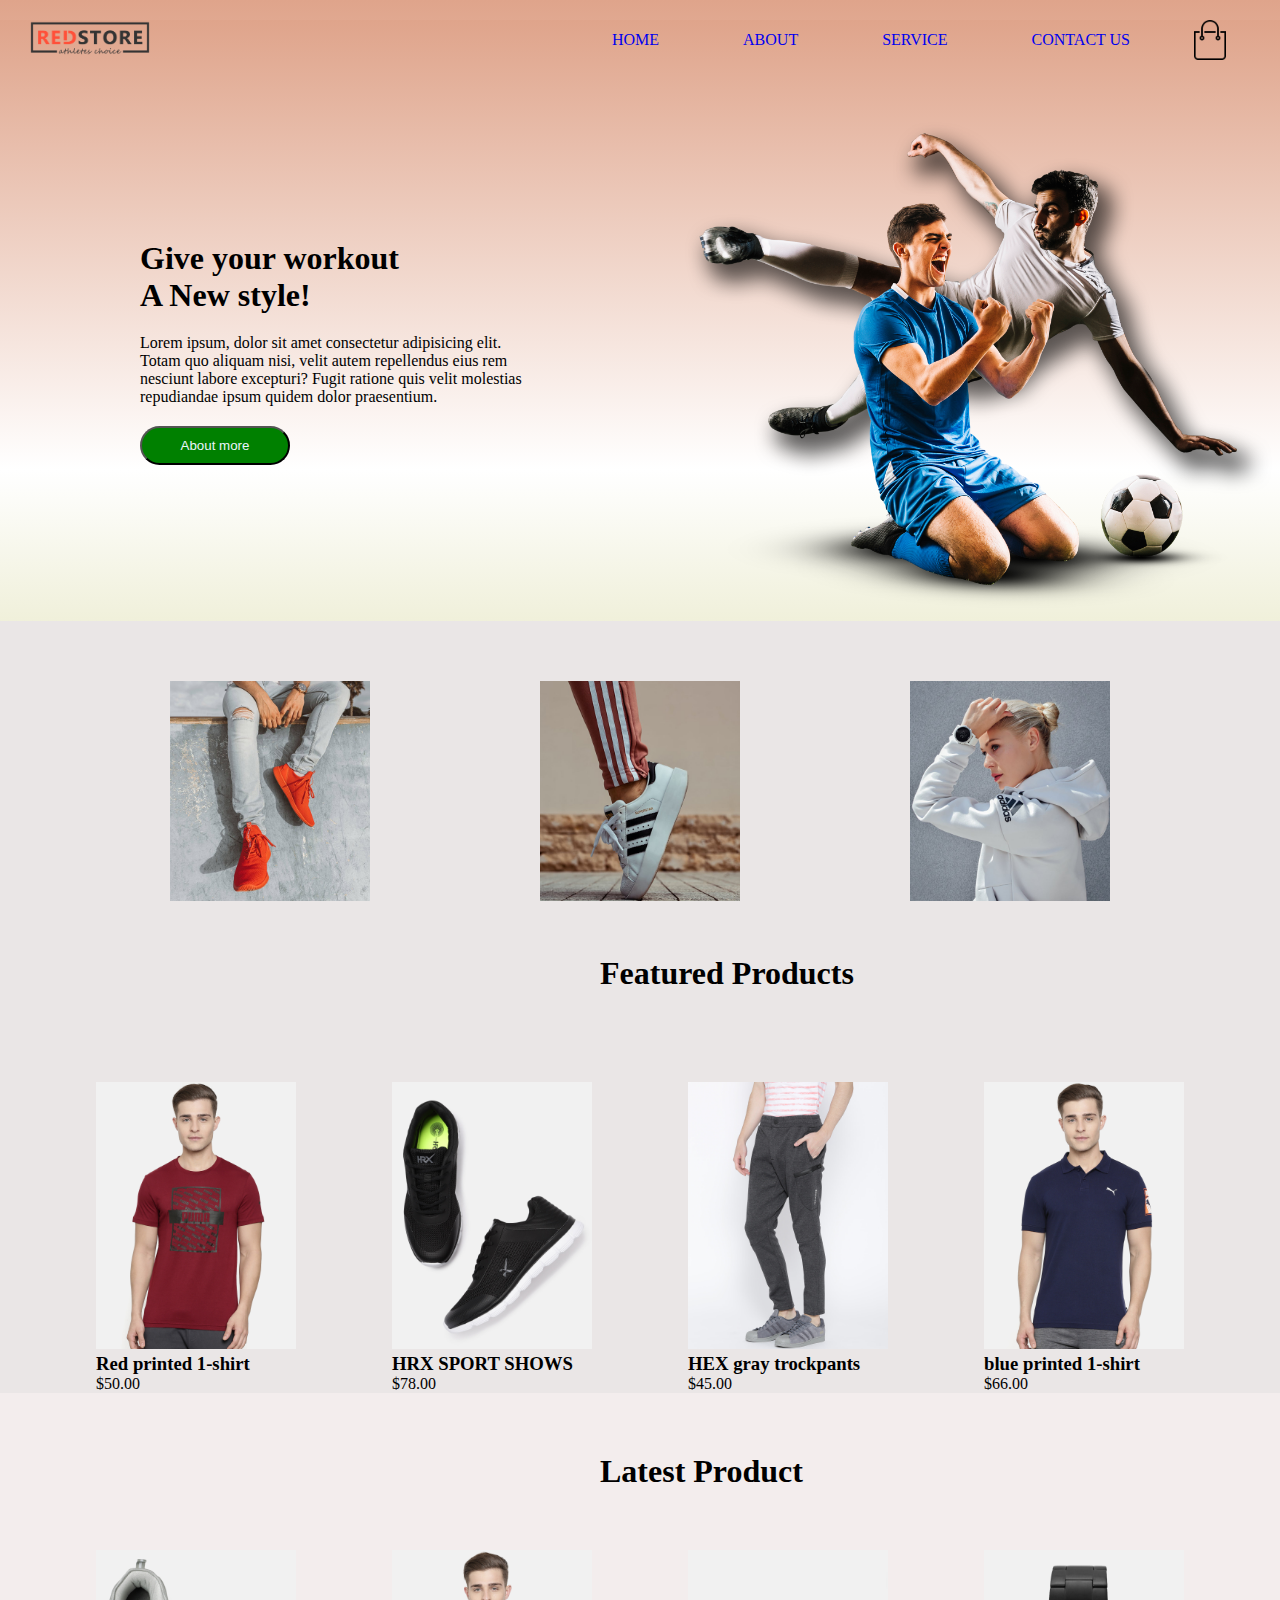
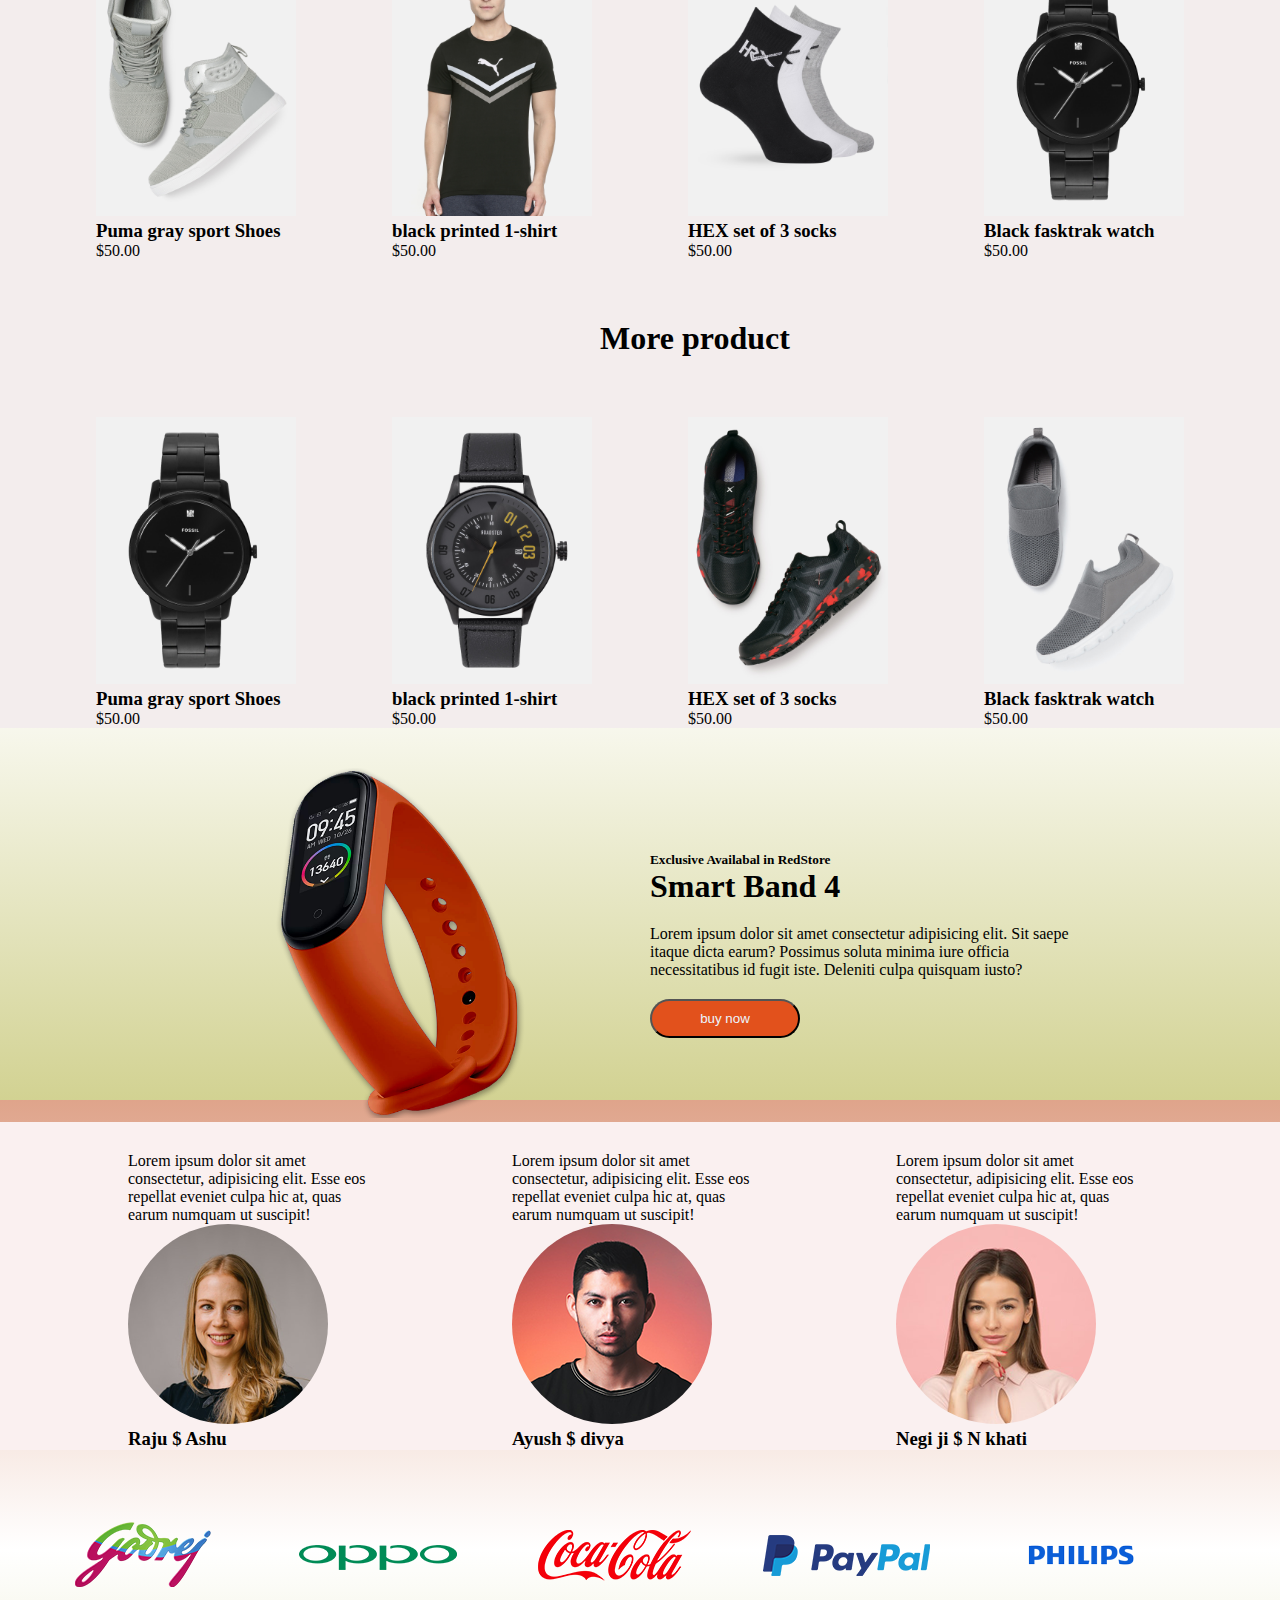
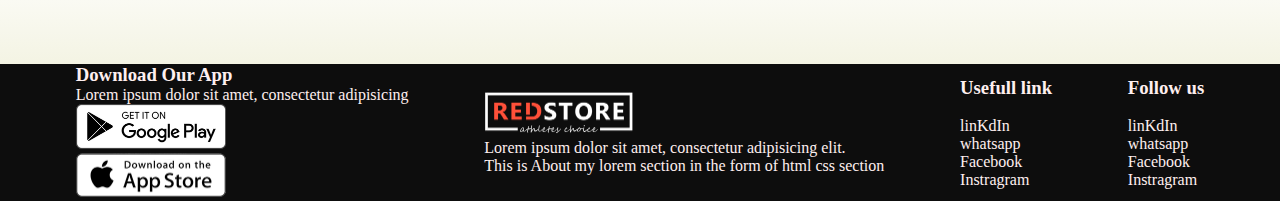
<file: htmlcss/index.html>
<!DOCTYPE html>
<html lang="en">
<head>
    <meta charset="UTF-8">
    <meta name="viewport" content="width=device-width, initial-scale=1.0">
    <title>E-com website</title>
    <link rel="stylesheet" href="style.css">
</head>
<body>
    
<header class="main_header">
    
    <div class="header">
        <div class="img1">
            <img src="/photos/logo.png" alt="" width="120px">
        </div>
        <div class="nav">
            <nav>
            <ul>
                <li><a href="#">Home</a></li>
                <li><a href="#">About</a></li>
                <li><a href="#">Service</a></li>
                <li><a href="#">contact us</a></li>
            </ul>
        </nav>
        <img src="/photos/cart.png" alt="" width="40px" class="first">
        </div>
    </div>
    <!--  --main_section---->
<div class="main_main">
    <div class="section1">
        <h1>Give your workout <br>A New style!</h1>
        <p>Lorem ipsum, dolor sit amet consectetur adipisicing elit. Totam quo aliquam nisi, velit autem repellendus eius rem nesciunt labore excepturi? Fugit ratione quis velit molestias repudiandae ipsum quidem dolor praesentium.</p>
        <button>About more</button>
    </div>
    <div class="section2">
        <img src="/photos/image1.png" alt="" class="logo_main">
    </div>

</div>

</header>

<!-- hy hy this is main section -->
<main class="main">
    <div class="logo_section">
    <div class="logo1">
        <img src="/photos/category-1.jpg" alt="" width="200">
    </div>
    <div class="logo2">
        <img src="/photos/category-2.jpg" alt="" width="200">
    </div>
    <div class="logo3">
        <img src="/photos/category-3.jpg" alt="" width="200">
    </div>
</div>
<!-- bottom_section -->
<div class="pro">
<h1 class="hyh1">Featured Products</h1>
<div class="featured_section">
    
    <div class="logo4" class="center">
        <img src="/photos/product-1.jpg" alt="" width="200">
        <h3>Red printed 1-shirt</h3>
        <p>$50.00</p>
    </div>
    <div class="logo5" class="center">
        <img src="/photos/product-2.jpg" alt="" width="200">
        <h3>HRX SPORT SHOWS</h3>
        <P>$78.00</P>
    </div>
    <div class="logo6" class="center">
        <img src="/photos/product-3.jpg" alt="" width="200">
        <h3>HEX gray trockpants</h3>
        <p>$45.00</p>
    </div>
    <div class="logo7" class="center">
        <img src="/photos/product-4.jpg" alt="" width="200">
        <h3>blue printed 1-shirt</h3>
        <p>$66.00</p>
    </div>
</div>

</div>
</main>

<div class="section_part1">
    <!-- letest product -->
<div class="pro1">
    <h1 class="mar">Latest Product</h1>
    <div class="latest_pro">
        
    
        <div class="logo4" class="center">
            <img src="/photos/product-5.jpg" alt="" width="200">
            <h3>Puma gray sport Shoes</h3>
            <p>$50.00</p>
        </div>
    
        <div class="logo4" class="center">
            <img src="/photos/product-6.jpg" alt="" width="200">
            <h3>black printed 1-shirt</h3>
            <p>$50.00</p>
        </div>
    
        <div class="logo4" class="center">
            <img src="/photos/product-7.jpg" alt="" width="200">
            <h3>HEX set of 3 socks</h3>
            <p>$50.00</p>
        </div>
    
        <div class="logo4" class="center">
            <img src="/photos/product-8.jpg" alt="" width="200">
            <h3>Black fasktrak watch</h3>
            <p>$50.00</p>
        </div>
    
    </div>
    </div>
</div>



<!-- more product -->

<div class="section_part1">
    
<div class="pro1">
    <h1 class="mar">More product</h1>
    <div class="latest_pro">
        
    
        <div class="logo4" class="center">
            <img src="/photos/product-8.jpg" alt="" width="200">
            <h3>Puma gray sport Shoes</h3>
            <p>$50.00</p>
        </div>
    
        <div class="logo4" class="center">
            <img src="/photos/product-9.jpg" alt="" width="200">
            <h3>black printed 1-shirt</h3>
            <p>$50.00</p>
        </div>
    
        <div class="logo4" class="center">
            <img src="/photos/product-10.jpg" alt="" width="200">
            <h3>HEX set of 3 socks</h3>
            <p>$50.00</p>
        </div>
    
        <div class="logo4" class="center">
            <img src="/photos/product-11.jpg" alt="" width="200">
            <h3>Black fasktrak watch</h3>
            <p>$50.00</p>
        </div>
    
    </div>
    </div>
</div>

<!-- smart band 4 -->

<div class="smart_band">

    <div class="watch">
        <img src="/photos/exclusive.png" alt="" width="400">
    </div>

    <div class="lorem">
<h5>Exclusive Availabal in RedStore</h5>
<h1>Smart Band 4</h1>
<p>Lorem ipsum dolor sit amet consectetur adipisicing elit. Sit saepe itaque dicta earum? Possimus soluta minima iure officia necessitatibus id fugit iste. Deleniti culpa quisquam iusto?</p>
<button class="btn">buy now</button>
    </div>
</div>

<div class="name-template">
    <div class="raju">
        <p>Lorem ipsum dolor sit amet consectetur, adipisicing elit. Esse eos repellat eveniet culpa hic at, quas earum numquam ut suscipit!</p>
        <img src="/photos/user-1.png" alt="" class="love" >
        <h3 class="love">Raju $ Ashu</h3>
    </div>
    <div class="ayush">
        <p>Lorem ipsum dolor sit amet consectetur, adipisicing elit. Esse eos repellat eveniet culpa hic at, quas earum numquam ut suscipit!</p>
        <img src="/photos/user-2.png" alt="" class="love">
        <h3 class="love">Ayush $ divya</h3>
    </div>
    <div class="negiji">
        <p>Lorem ipsum dolor sit amet consectetur, adipisicing elit. Esse eos repellat eveniet culpa hic at, quas earum numquam ut suscipit!</p>
        <img src="/photos/user-3.png" alt="" class="love">
        <h3 class="love">Negi ji $ N khati</h3>
    </div>
</div>

<!-- ...logo section -->

<div class="logo_section">
    <div class="logo_section1">
        <img src="/photos/logo-godrej.png" alt="">
    </div>
    <div class="logo_section2">
        <img src="/photos/logo-oppo.png" alt="">
    </div>
    <div class="logo_section3">
        <img src="/photos/logo-coca-cola.png" alt="">
    </div>
    <div class="logo_section4">
        <img src="/photos/logo-paypal.png" alt="">
    </div>
    <div class="logo_section5">
        <img src="/photos/logo-philips.png" alt="">
    </div>
    <div class="logo_section6"></div>
</div>

<!-- this is a footer section -->

<footer class="footer">
<div class="footer_main">
    <div class="footer_section1">
        <h3>Download Our App</h3>
        <p>Lorem ipsum dolor sit amet, consectetur adipisicing</p>
        <div class="footer_logo">
            <img src="/photos/play-store.png" alt="" width="150">
            <br>
            <img src="/photos/app-store.png" alt="" width="150">
        </div>
    </div>
    <div class="footer_section2">
        <img src="/photos/logo-white.png" alt="" width="150">
        <p>Lorem ipsum dolor sit amet, consectetur adipisicing elit.</p>
        <p>This is About my lorem section in the form of html css section</p>
    </div>
    <div class="footer_section3">
        <h3>Usefull link</h3>
        <br>
       <p>linKdIn</p>
       <p>whatsapp</p>
       <p>Facebook</p>
       <p>Instragram</p>
    </div>
    <div class="footer_section4">
        <h3>Follow us</h3>
        <br>
        <p>linKdIn</p>
        <p>whatsapp</p>
        <p>Facebook</p>
        <p>Instragram</p>
    </div>
</div>
</footer>

</body>
</html>
</file>
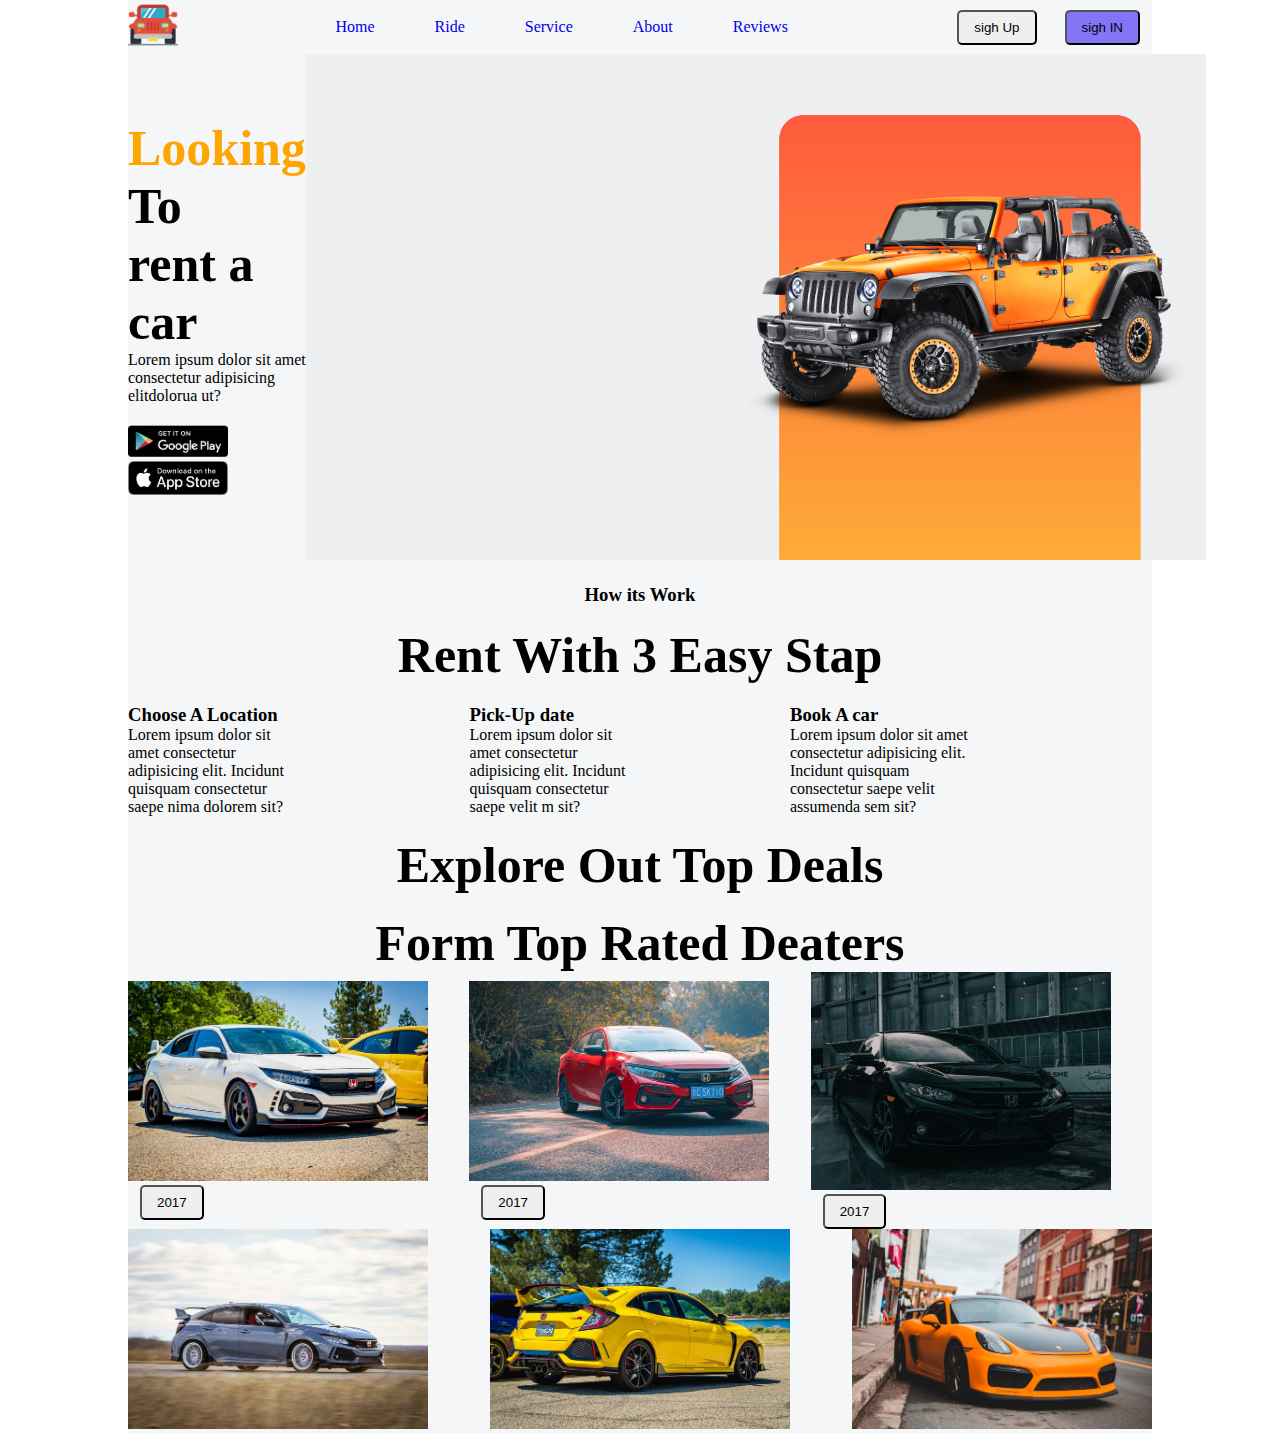
<file: html.css3/third.html>
<!DOCTYPE html>
<html lang="en">
<head>
    <meta charset="UTF-8">
    <meta name="viewport" content="width=device-width, initial-scale=1.0">
    <title>Rent a car</title>
    <link rel="stylesheet" href="third.css">
</head>
<body>

<header>
<div class="header">
    <div class="main-section">
    <div class="img1">
        <img src="/photo3/jeep.png" alt="" width="50">
    </div>
<div class="nav_bar">
    <ul>
        <li><a href="#">Home</a></li>
        <li><a href="#">Ride</a></li>
        <li><a href="#">Service</a></li>
        <li><a href="#">About</a></li>
        <li><a href="#">Reviews</a></li>
    </ul>
</div>
<div class="button">
    <button>sigh Up</button>
    <button class="btn1">sigh IN</button>
</div>
   
    </div>

    <!-- this is a hero section -->

    <div class="hero_section">
        <div class="left_hero">
            <h1><span class="hero1">Looking </span>To</h1>
            <h1>rent a car</h1>
            <p>Lorem ipsum dolor sit amet consectetur adipisicing elitdolorua ut?</p>
            <div class="img_hero">
                <img src="/photo3/512x512.png" alt="" width="100">
                <img src="/photo3/ios.png" alt="" width="100">
            </div>

            <!-- <div class="form_section">
                <input type="text" placeholder="Location">
                <input type="date">
                <input type="date">
                <button>Search</button>
            </div> -->
           
        </div>
        <div class="Right_hero">
            <img src="/photo3/Car Website – 1@2x.png" alt="" width="900">
        </div>
        
       
    </div>


    <!-- section1 -->

    <center>
        <h3 class="hello">How its Work</h3>
        <h1 class="hello">Rent With 3 Easy Stap</h1>
    </center>
    <div class="section_btm1">

        <div class="btm1">
            <div class="imgbtm1">
                <h3>Choose A Location</h3>
                <p>Lorem ipsum dolor sit amet consectetur adipisicing elit. Incidunt quisquam consectetur saepe nima dolorem sit?</p>
            </div>
        </div>
        <div class="btm2">
            <div class="imgbtm1">
                <h3>Pick-Up date</h3>
                <p>Lorem ipsum dolor sit amet consectetur adipisicing elit. Incidunt quisquam consectetur saepe velit m sit?</p>
            </div>
        </div>
        <div class="btm2">
            <div class="imgbtm1">
                <h3>Book A car</h3>
                <p>Lorem ipsum dolor sit amet consectetur adipisicing elit. Incidunt quisquam consectetur saepe velit assumenda sem sit?</p>
            </div>
        </div>

    </div>


    <!-- expoler -->


    <center>
        <h1 class="hello">Explore Out Top Deals</h1>
        <h1 class="hello">Form Top Rated Deaters</h1>
    </center>

    <div class="car_section">

        <div class="car_btn1">
            <img src="/photo3/car1.jpg" alt="" width="300">
               <button>2017</button>
        </div>
        <div class="car_btn2">
            <img src="/photo3/car2.jpg" alt="" width="300">
            <button>2017</button>
        </div>
        <div class="car_btn3">
            <img src="/photo3/car3.jpg" alt="" width="300">
            <button>2017</button>
        </div>
    </div>
    

    <!--  -->
    <div class="car_hello1">
    <div class="car_btn1">
        
        <img src="/photo3/car4.jpg" alt="" width="300">

    </div>
    <div class="car_btn2">
        <img src="/photo3/car5.jpg" alt="" width="300">
    </div>
    <div class="car_btn3">
        <img src="/photo3/car6.jpg" alt="" width="300">
    </div>
</div>

</div>


</header>

    
</body>
</html>
</file>
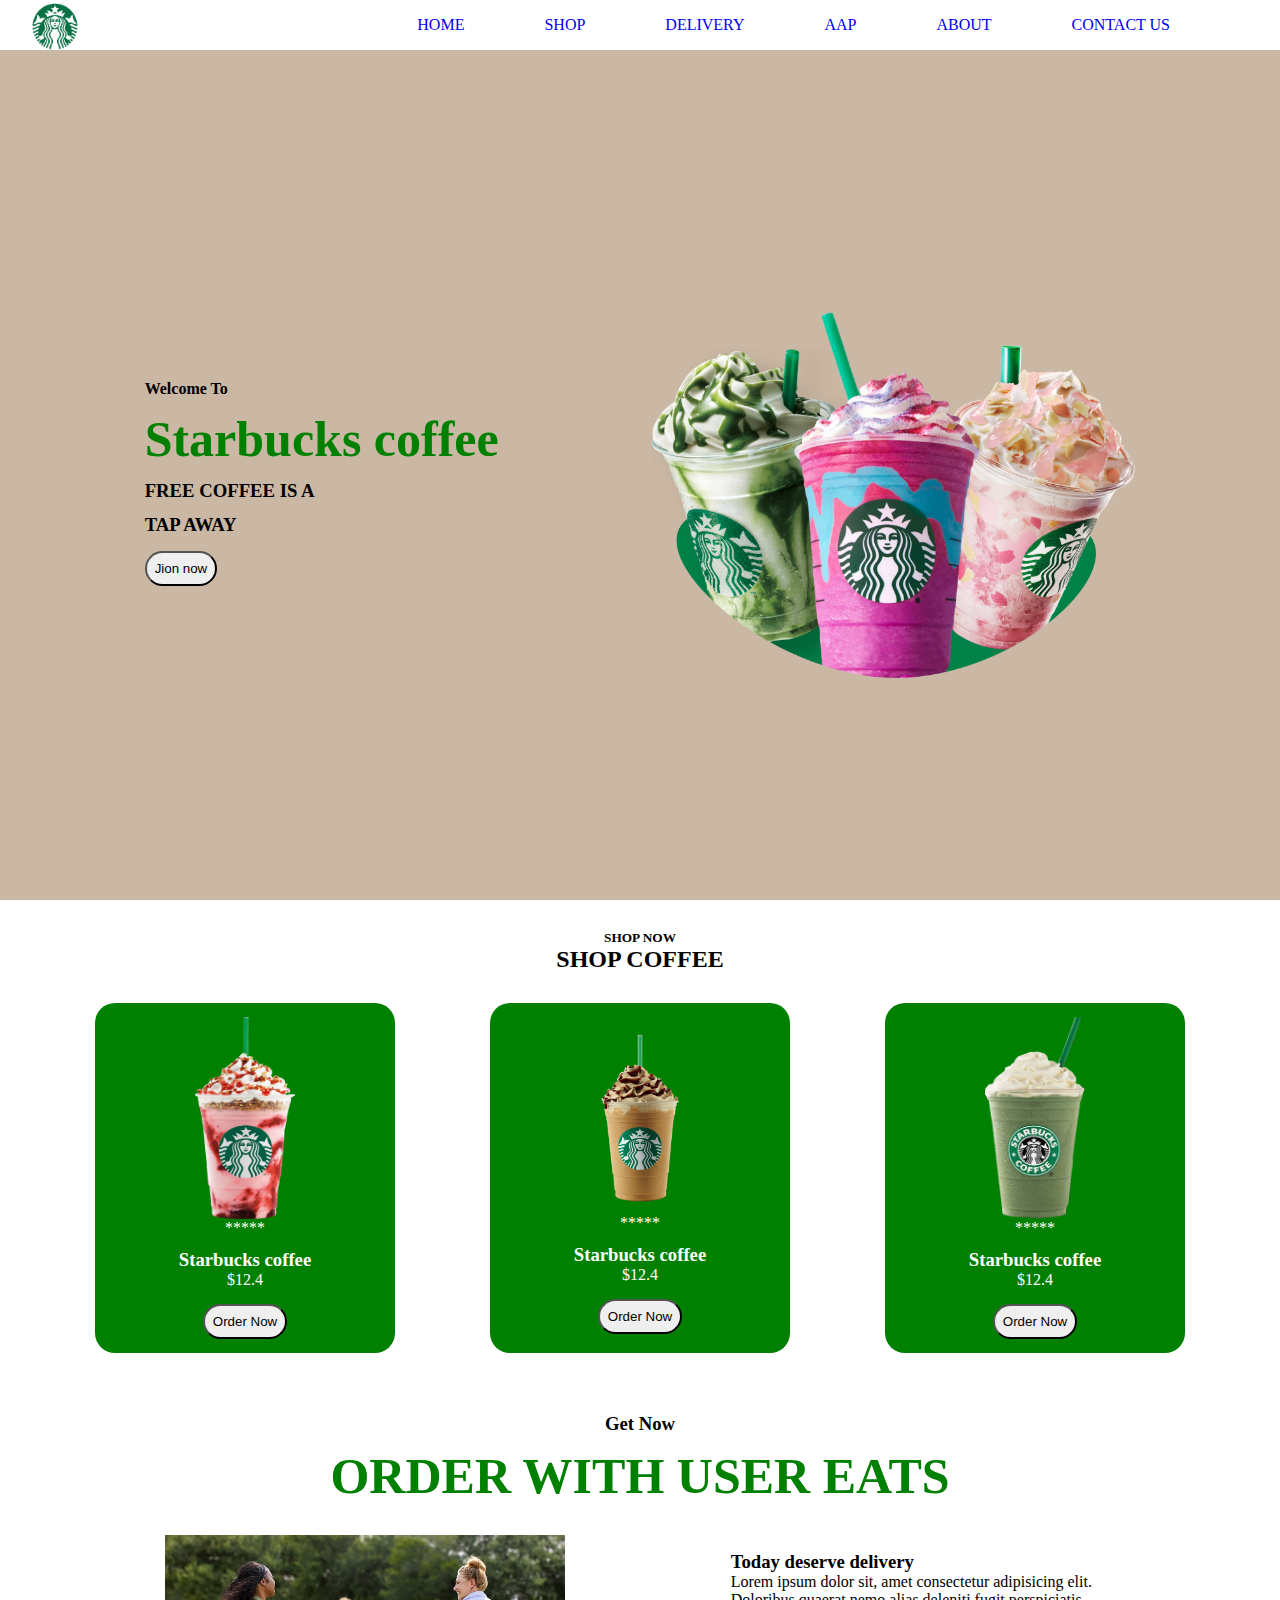
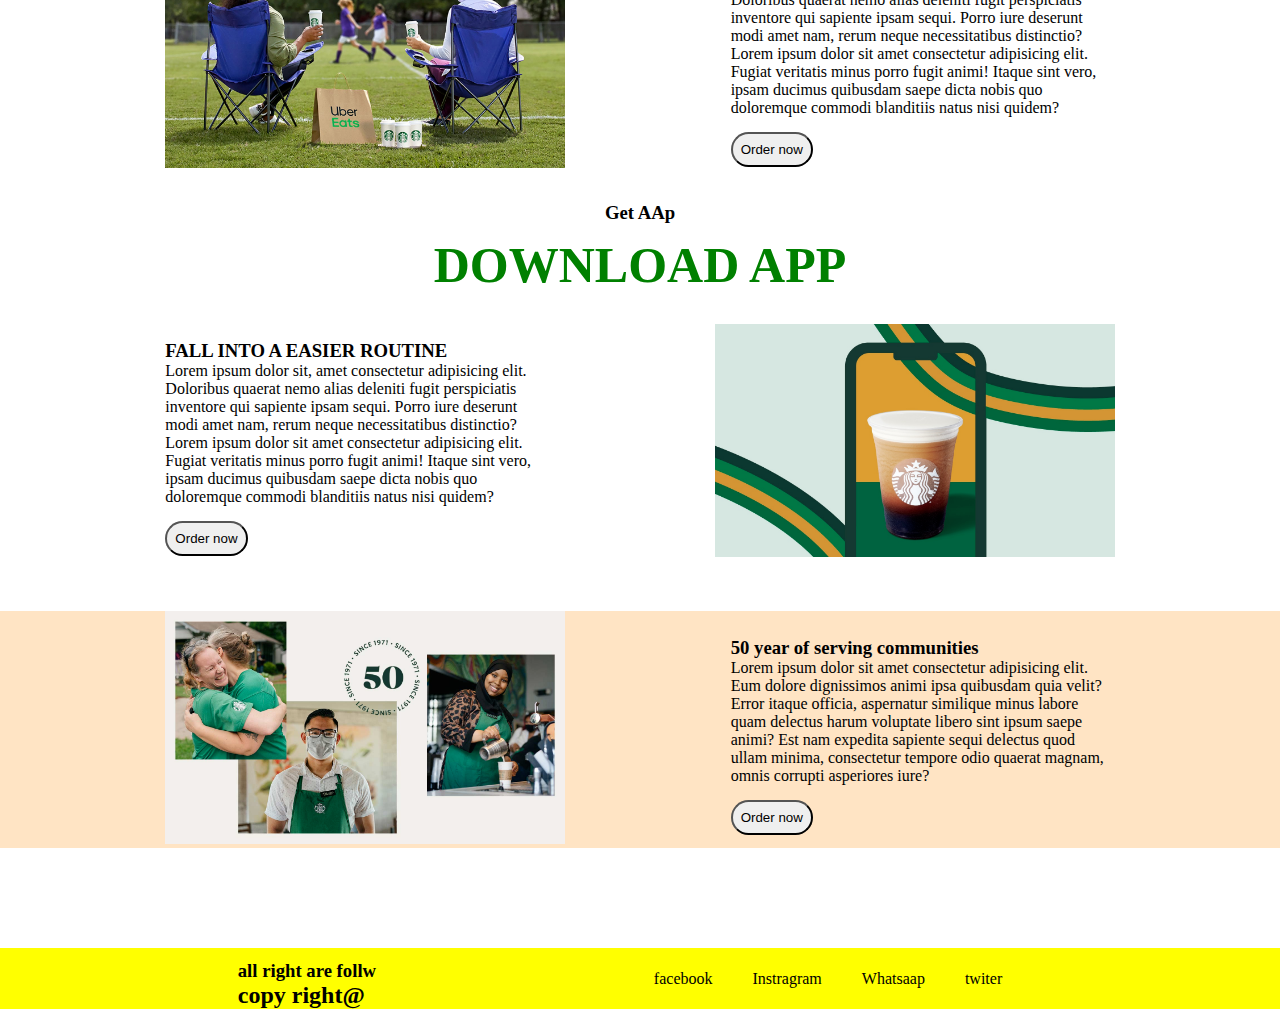
<file: htmlcss.2/second.html>
<!DOCTYPE html>
<html lang="en">
<head>
    <meta charset="UTF-8">
    <meta name="viewport" content="width=device-width, initial-scale=1.0">
    <title>Document</title>
    <link rel="stylesheet" href="secont.css">
</head>
<body>
    
<!-- first header section -->
    <div class="header_section">

    <div class="main_section">

        <div class="logo_section">
            <img src="/photos2/logo.png" alt="" width="50">
        </div>
        
        <div class="section1">

            <ul>
                <li><a href="#">HOME</a></li>
                <li><a href="#first">SHOP</a></li>
                <li><a href="#second">DELIVERY</a></li>
                <li><a href="#third">AAP</a></li>
                <li><a href="#forth">ABOUT</a></li>
                <li><a href="#last">CONTACT US</a></li>
            </ul>

        </div>


    </div>
<!-- this is a hero section -->
<div class="hero_section">

    <div class="hero_left">
        <div class="left_section">
            <h4>Welcome To</h4>
        <h1>Starbucks coffee</h1>
        <h3>FREE COFFEE IS A</h3>
        <h3> TAP AWAY</h3>
        </div>
        <button>Jion now</button>
    </div>
    <div class="hero_right">
        <img src="/photos2/home.png" alt="" width="500">
    </div>
   

</div>
<a name="first"></a>
<!-- this is 2nd bottom section -->

<div class="2nd_bottom_section">

   <div class="h_tag">
   <center>
     <h5>SHOP NOW</h5>
    <h2>SHOP COFFEE</h2>
</center>
    
   </div>
   <div class="shop_now">

   <div class="shop_section1">
    <img src="/photos2/shop1.png" alt="" width="100">
    <p>*****</p>
    <h3>Starbucks coffee</h3>
    <p>$12.4</p>
    <button>Order Now</button>
   </div>

   <div class="shop_section2">
    <img src="/photos2/shop2.png" alt="" width="150">
    <p>*****</p>
    <h3>Starbucks coffee</h3>
    <p>$12.4</p>
    <button>Order Now</button>
   </div>


   <div class="shop_section3">
    <img src="/photos2/shop3.png" alt="" width="100">
    <p>*****</p>
    <h3>Starbucks coffee</h3>
    <p>$12.4</p>
    <button>Order Now</button>
   </div>

</div>
</div>
<a name="second"></a>

<!-- bottom 3nd section -->

<div class="bottom_3nd_section">

   
    <div class="get_now">
        <center>
            <h3>Get Now</h3>
        <h1>ORDER WITH USER EATS</h1>
        </center>
    </div>
    <div class="bottom_3nd_hero">

    <div class="nd_left">
<img src="/photos2/delivery.png" alt="" width="400">
    </div>

    <div class="nd_right">
<h3>Today deserve delivery</h3>
<p>
        Lorem ipsum dolor sit, amet consectetur adipisicing elit. Doloribus quaerat nemo alias deleniti fugit perspiciatis inventore qui sapiente ipsam sequi. Porro iure deserunt modi amet nam, rerum neque necessitatibus distinctio?
    Lorem ipsum dolor sit amet consectetur adipisicing elit. Fugiat veritatis minus porro fugit animi! Itaque sint vero, ipsam ducimus quibusdam saepe dicta nobis quo doloremque commodi blanditiis natus nisi quidem?
</p>
<button>Order now</button>
    </div>
    

   </div>
   
</div>
<a name="third"></a>
<!-- this is a 4nd section -->
<div class="n4nd_section">
 
    <div class="get_now">
        <center>
            <h3>Get AAp</h3>
        <h1>DOWNLOAD APP</h1>
        </center>
    </div>
    <div class="bottom_3nd_hero">

    <div class="nd_right">
<h3>FALL INTO A EASIER ROUTINE</h3>
<p>
        Lorem ipsum dolor sit, amet consectetur adipisicing elit. Doloribus quaerat nemo alias deleniti fugit perspiciatis inventore qui sapiente ipsam sequi. Porro iure deserunt modi amet nam, rerum neque necessitatibus distinctio?
    Lorem ipsum dolor sit amet consectetur adipisicing elit. Fugiat veritatis minus porro fugit animi! Itaque sint vero, ipsam ducimus quibusdam saepe dicta nobis quo doloremque commodi blanditiis natus nisi quidem?
</p>
<button>Order now</button>
    </div>

    <div class="nd_left">
        <img src="/photos2/app.png" alt="" width="400">
            </div>
    

   </div>


</div>
<a name="forth"></a>
<!-- this is a last section -->

<div class="last_section">

    <div class="left_last">
        <img src="/photos2/about.png" alt="" width="400">
    </div>

<div class="right_last">
    <h3>50 year of serving communities</h3>
    <p>Lorem ipsum dolor sit amet consectetur adipisicing elit. Eum dolore dignissimos animi ipsa quibusdam quia velit? Error itaque officia, aspernatur similique minus labore quam delectus harum voluptate libero sint ipsum saepe animi? Est nam expedita sapiente sequi delectus quod ullam minima, consectetur tempore odio quaerat magnam, omnis corrupti asperiores iure?</p>
    <button>Order now</button>
</div>

</div>
<a name="fifth"></a>
<!--  this is a footer section -->



    <div class="footer_section">
        <div class="rights">
            <h3>all right are follw</h3>
            <h2>copy right@</h2>
        </div>
        <div class="links">
            <ul class="ulli">
                <li>facebook</li>
                <li>Instragram</li>
                <li>Whatsaap</li>
                <li>twiter</li>
            </ul>
        </div>
    </div>


</div>





</body>
</html>
</file>
<file: htmlcss/style.css>
*{
    margin: 0;
    padding: 0;
    box-sizing: border-box;
}
html,body{
    height: 100%;
    width: 100%;
    /* position: relative; */
    
    background:linear-gradient(rgb(223, 164, 139),white,rgb(210, 210, 146));
}
/* .main_header{
    height: 100%;
    width: 100%;
    background-color: rgb(68, 68, 134);
    color: aliceblue;
} */

.header{
    display: flex;
    align-items: center;
    justify-content: space-between;
    margin-left: 30px;
    margin-right: 30px;
    margin-top: 20px;
    /* background:linear-gradient(rgb(223, 164, 139),white,rgb(210, 210, 146)); */
}
.nav{
    display: flex;
    align-items: center;
    justify-content: space-between;
}
.nav,ul,li,a{
    display: flex;
    justify-content: space-between;
    margin: 0 20px;
    list-style: none;
    text-transform: uppercase;
    text-decoration: none;
}
.main_main{
    margin-top: 40px;
    display: flex;
    justify-content: space-between;
}
.section1{
    width: 40%;
    margin: 140px;
}
.section2 .logo_main{
    width:600px;
}
h1{
    margin-bottom: 20px;
}
button{
    margin-top: 20px;
    width: 150px;
    padding: 10px;
    border-radius: 30px;
    background-color: green;
    color: #ecf5fc;
}
button:hover{
    background-color:brown;
    cursor: pointer;
}
.main{
   
    /* background:white; */
    overflow: auto;
    background-color: #eae6e6;
    
    
}
.logo_section{
    display: flex;
    justify-content: space-evenly;
    align-items: center;
    margin-top: 60px;
      
}
.featured_section{
    display: flex;
    margin-top: 90px;
    justify-content: space-evenly;
    align-items: center;
}
.hyh1{
    margin-top: 50px;
    margin-left: 600px;
   
}
.section_part1{
   overflow: hidden;
    background-color: rgb(243, 237, 237);
}
.latest_pro{
    display: flex;
    align-items: center;
    justify-content: space-evenly;
    margin-top: 60px;
}
.mar{
    margin-left: 600px;
    margin-top: 60px;
}
.smart_band{
    display: flex;
    align-items: center;
    margin-left: 200px;
    margin-top: 40px;
    gap:50px;
}
.lorem{
    width: 40%;
}
.btn{
    background-color: rgb(226, 81, 28);
}
.name-template{
    background-color: rgb(250, 240, 240);
    display: flex;
    align-items: center;
    justify-content: space-evenly;
}
.raju{
    
    width: 20%;

    margin-top: 30px;
    align-items: center;
    
}

.ayush{
    
    margin-top: 30px;
    width: 20%;
    align-items: center;
}

.negiji{
    
    margin-top: 30px;
    width: 20%;
    align-items: center;
}
.love{
    border-radius: 50%;
}
.footer_main{
    background-color: rgb(13, 13, 13);
    overflow: hidden;
    align-items: center;
    justify-content: space-evenly;
    color: rgb(254, 239, 239);
    display: flex;
    margin-top: 60px;
    height: 50%;
    
}
.footer_section3,ul,li{
    display: inline-block;
    flex-direction: column;
}

/* media queres */
@media only screen and (max-width:600px){

    .nav,ul,li,a{
display: none;
    }
  .section1{
    width: 50%;
  }
  img{
   display: flex;
   flex-direction: row;
   width: 50;
  }
}
</file>
<file: html.css3/third.css>
*{
    margin: 0;
    padding: 0;
    box-sizing: border-box;
}

html,body{
    height: 100%;
    width: 100%;
    
}

.header{
    max-width: 80%;
    height: 100%;
    margin: 0 auto;
    background:rgb(245, 246, 247);
}
.main-section{
    display: flex;
    align-items: center;
    justify-content: space-between;
    
}
.nav_bar,ul,li,a{
    display: flex;
    align-items: center;
    justify-content: space-between;
    gap: 60px;
    text-decoration: none;
}

button{
    padding: 8px 15px;
    margin: 0 12px;
    border-radius: 5px;
    
}
.btn1{
    background-color: rgb(132, 117, 247);
}
/* hero section */
.hero_section{
    height: 100%;
    display: flex;
    align-items: center;
    justify-content: space-between;
}
h1{
    font-weight: 900;
    font-size: 50px;
    
}
.hero1{
    color: orange;
}
.img_hero{
    margin-top: 20px;
}
.form_section{
    display: flex;
    flex-direction: row;
    overflow-x: 30px;
}
/* rent */
.section_btm1{
    display: flex;
    align-items: center;
    justify-content: space-around;
}
.imgbtm1{
    width: 50%;
    margin-top: 20px;
}
.hello{
    margin-top: 20px;
}
/*  */

.car_section{
    display: flex;
    align-items: center;
    justify-content: space-between;
}
.car_hello1{
    display: flex;
    align-items: center;
    justify-content: space-between;
}
</file>
<file: htmlcss.2/secont.css>
*{
    margin: 0;
    padding: 0;
    box-sizing: border-box;
}
html,body{
height: 100%;
width: 100%;

}
.header_section{
    width: 100%;
    height: 100%;
}
.main_section{
    height: 50px;
    display: flex;
    justify-content: space-between;
    align-items: center;
    margin: 0 30px;
    position: static;
}
.logo_section{
    align-items: center;
    margin-top: 8px;
}
.section1,ul,li,a{
    display: flex;
    justify-content: space-between;
    align-items: center;
    margin: 0 20px;
    list-style: none;
    text-decoration: none;
}
/* hero section */

.hero_section{
    display: flex;
    align-items: center;
    justify-content: space-evenly;
    background-color: rgb(203, 184, 164);
    height:calc(100% - 50px);
}
h1{
    color: green;
    font-size: 50px;
    font-weight: 900;
    margin: 12px 0;
}
h3{
    margin-top: 12px;
    font-weight: 5px;

}
.hero_left,button{
    margin-top: 15px;
    padding: 8px;
    border-radius: 30px;

}
.hero_right,img:hover{

    margin-top: 30px;
}
/* this is bottom 2nd secton */
.h_tag{
    margin-top: 30px;

}
.shop_now{
    display: flex;
    align-items: center;
    justify-content: space-evenly;
    margin-top: 30px;
}
.shop_section1{
    background-color: green;
    width: 300px;
    height: 350px;
    display: flex;
    align-items: center;
    justify-content: center;
    flex-direction: column;
    margin-bottom: 30px;
border-radius: 20px;
color: white;
}
.shop_section2{
    background-color: green;
    width: 300px;
    height: 350px;
    display: flex;
    align-items: center;
    justify-content: center;
    flex-direction: column;
    margin-bottom: 30px;
border-radius: 20px;
color: white;
}
.shop_section3{
    background-color: green;
    width: 300px;
    height: 350px;
    display: flex;
    align-items: center;
    justify-content: center;
    flex-direction: column;
    margin-bottom: 30px;
    border-radius: 20px;
    color: white;
}
.get_now{
    margin: 30px;
}
.bottom_3nd_hero{
    display: flex;
    align-items: center;
    justify-content: space-evenly;
}

.nd_right{
    width: 30%;
}
/*  this is a last section */
.last_section{
    background-color: bisque;
    margin-top: 50px;
    display: flex;
    align-items: center;
    justify-content: space-evenly;
}
.right_last{
    width:30%;
}
/*  this is a footer section */

.footer_section{
    display: flex;
    align-items: center;
    justify-content: space-evenly;
    margin-top: 100px;
    margin-bottom: 30px;
    background-color: yellow;
    width: 100%;
}
.links.ulli{
    display: block;
    list-style: square;
}
</file>
